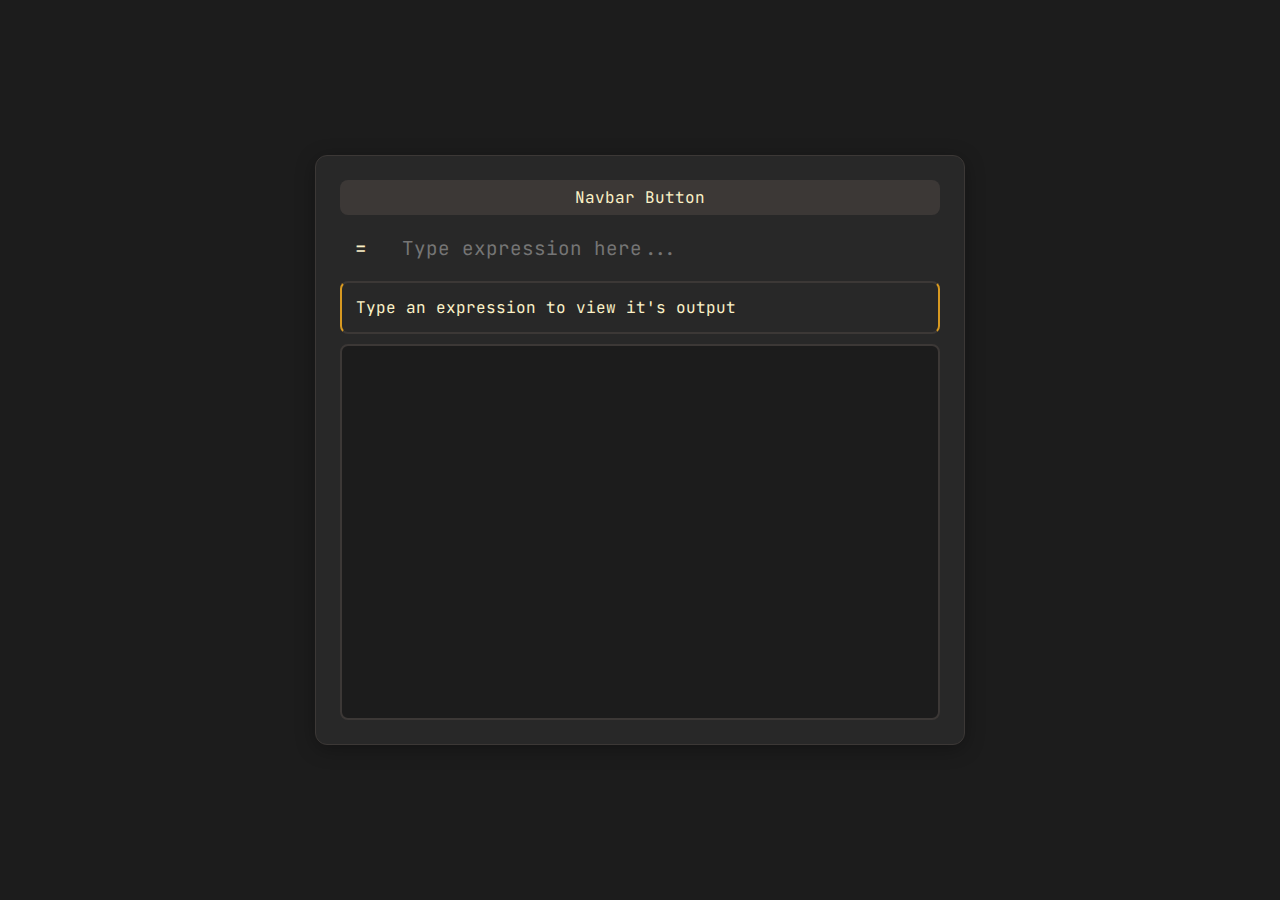
<file: templates/index.html>
<html>
    <head>
        <link rel="stylesheet" href="/static/css/main.css">

        <script src="/static/jquery.js"></script>
        <script type="module" src="/static/js/main.js"></script>
    </head>

    <body>
        <!-- container -->
        <div id="calculator-container">
            <!-- navbar -->
            <div id="navbar-container">
                <button class="navbar-button">Navbar Button</button>
            </div>
            
            <!-- input box -->
            <div id="input-container">
                <div id="input-prefix">=</div>
                <input id="input-box" placeholder="Type expression here..."
                    autocomplete="off"
                    autocorrect="off"
                    autocapitalize="off"
                    spellcheck="false"
                >
            </div>
            
            <!-- command suggestions -->
            <!--<div></div>-->

            <!-- output preview -->
            <div id="output-preview">Type an expression to view it's output</div>

            <!-- output history -->
            <div id="output-container">
            </div>
        </div>
    </body>
</html>
</file>
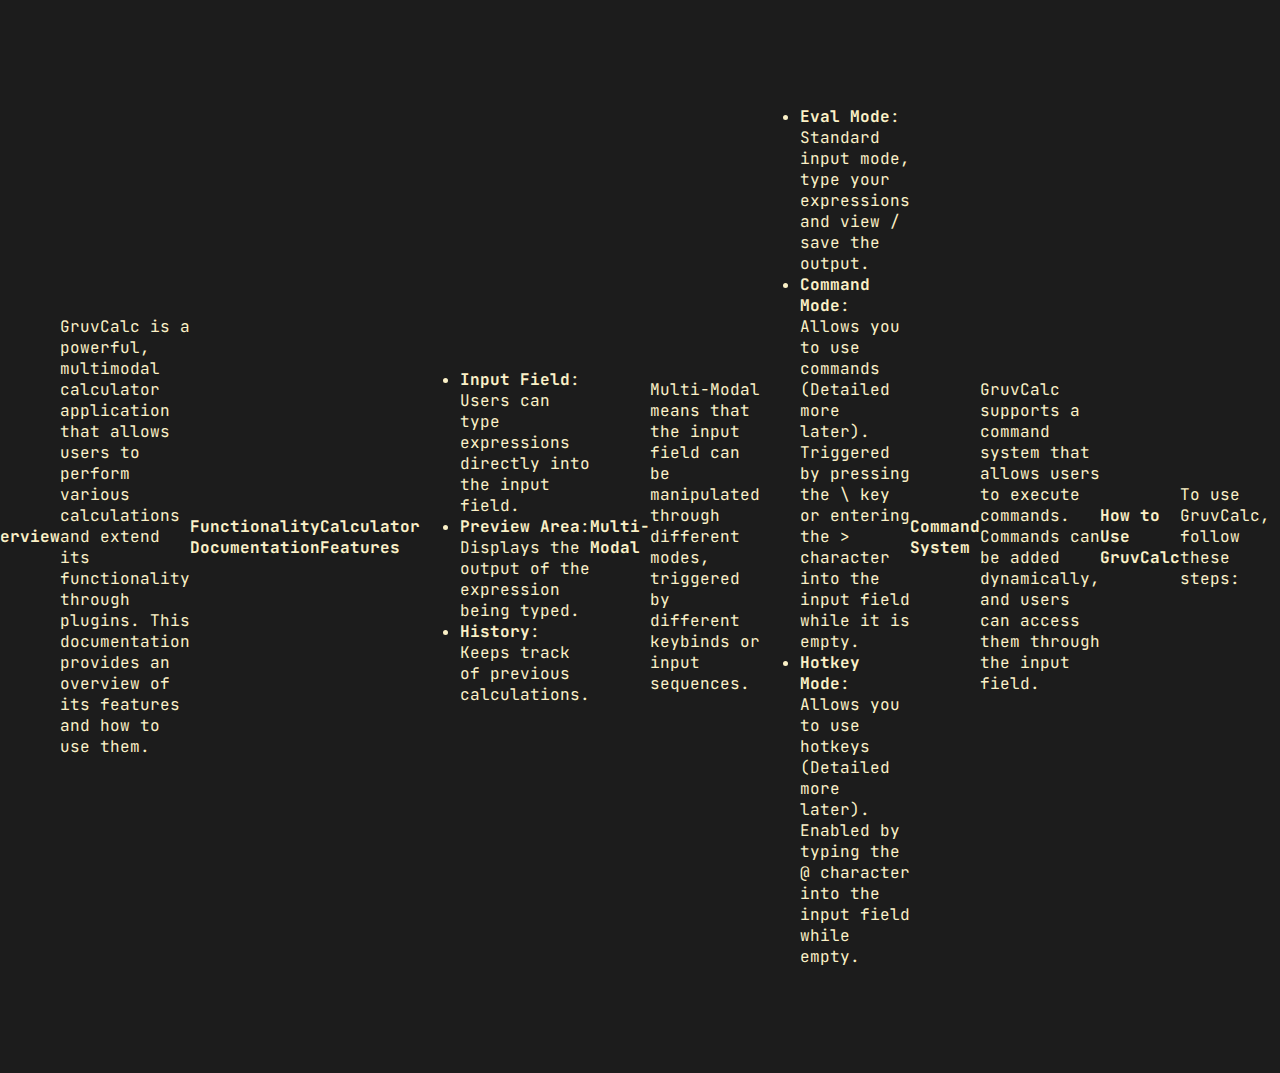
<file: docs/GruvCalc_Documentation.html>
<!DOCTYPE html>
<html lang="en">
<head>
    <meta charset="UTF-8">
    <meta name="viewport" content="width=device-width, initial-scale=1.0">
    <title>GruvCalc Documentation</title>
    <link rel="stylesheet" href="/static/css/base.css">
    <link rel="stylesheet" href="/static/css/main.css">
    <link rel="stylesheet" href="/static/css/modal.css">
</head>
<body>
    <h1>GruvCalc Documentation</h1>

    <h2>Overview</h2>
    <p>GruvCalc is a powerful, multimodal calculator application that allows users to perform various calculations and extend its functionality through plugins. This documentation provides an overview of its features and how to use them.</p>

    <h2>Functionality Documentation</h2>

    <h3>Calculator Features</h3>
    <ul>
        <li><strong>Input Field</strong>: Users can type expressions directly into the input field.</li>
        <li><strong>Preview Area</strong>: Displays the output of the expression being typed.</li>
        <li><strong>History</strong>: Keeps track of previous calculations.</li>
    </ul>

    <h3>Multi-Modal</h3>
    <p>Multi-Modal means that the input field can be manipulated through different modes, triggered by different keybinds or input sequences.</p>
    <ul>
        <li><strong>Eval Mode</strong>: Standard input mode, type your expressions and view / save the output.</li>
        <li><strong>Command Mode</strong>: Allows you to use commands (Detailed more later). Triggered by pressing the \ key or entering the > character into the input field while it is empty.</li>
        <li><strong>Hotkey Mode</strong>: Allows you to use hotkeys (Detailed more later). Enabled by typing the @ character into the input field while empty.</li>
    </ul>

    <h3>Command System</h3>
    <p>GruvCalc supports a command system that allows users to execute commands. Commands can be added dynamically, and users can access them through the input field.</p>

    <h3>How to Use GruvCalc</h3>
    <p>To use GruvCalc, follow these steps:</p>
    <ol>
        <li>Type your mathematical expression in the input field.</li>
        <li>Press Enter to evaluate the expression.</li>
        <li>View the output in the preview area.</li>
        <li>To access commands, type ">", then command name followed by any necessary arguments.</li>
    </ol>
</body>
</html>
</file>
<file: static/css/main.css>
@import url('https://fonts.googleapis.com/css2?family=JetBrains+Mono:ital,wght@0,100..800;1,100..800&display=swap');
@import url('/static/css/navbar.css');
@import url('/static/css/input.css');
@import url('/static/css/preview.css');
@import url('/static/css/output.css');

:root {
    --THEME-bg0: rgb(28,28,28);
    --THEME-bg1: rgb(40,40,40);
    --THEME-bg2: rgb(60, 56, 54);
    --THEME-bg3: rgb(124, 111, 100);

    --THEME-fg: rgb(251, 241, 199);

    --THEME-primary: #d79921;
    --THEME-secondary: #458588;

    --THEME-success: #8ec07c;
    --THEME-error: #cc241d;

    /* COLOR MAP */

    --color-bg0: var(--THEME-bg0);
    --color-bg1: var(--THEME-bg1);
    --color-bg2: var(--THEME-bg2);
    --color-bg3: var(--THEME-bg3);

    --color-fg: var(--THEME-fg);

    --color-error: var(--THEME-error);
    --color-success: var(--THEME-success);

    --color-primary: var(--THEME-primary);
    --color-secondary: var(--THEME-secondary);
}

* {
    font-family: "JetBrains Mono", monospace;
    transition: all 0.25s;
    font-size: 1rem;
    
    color: var(--color-fg);
}

body {
    max-height: 100vh;

    margin: 0;
    
    display: flex;
    justify-content: center;
    align-items: center;
    vertical-align: middle;
    
    color: rgb(251, 241, 199);
    background-color: var(--color-bg0);
}

#calculator-container {
    margin: auto;

    max-width: 600px;
    width: 80%;
    height: 60vh;
    
    padding: 1.5rem;
    
    display: flex;
    flex-direction: column;
    gap: 10px;
    
    background-color: var(--color-bg1);
    box-shadow: rgba(0, 0, 0, 0.3) 0px 4px 20px;
    
    border-radius: 12px;
    border: 1px solid var(--color-bg2);
}
</file>
<file: static/css/base.css>
@import url("https://fonts.googleapis.com/css2?family=Fira+Code:wght@400;500&display=swap");
* {
  font-family: "Fira Code", monospace;
  transition: all ease 0.2s;
}
ol { text-align: left; }
ul { text-align: left; }

body {
  background-color: rgb(40, 40, 40);
  color: rgb(251, 241, 199);
  font-family: "Fira Code", monospace;
  display: flex;
  justify-content: center;
  align-items: center;
  max-height: 100vh;
  margin: 0;
  padding: 10vh;
}
.box {
  background-color: rgb(60, 56, 54);
  border-radius: 8px;
  padding: 10px;
  border: 2px solid rgb(215, 153, 33);
  overflow-y: auto;
  height: 100%;
  box-sizing: border-box;
}
.button {
  background-color: transparent;
  font-family: "Fira Code", monospace;
  color: rgb(251, 241, 199);
  border: none;
  border-radius: 8px;
  padding: 5px 10px;
  cursor: pointer;
  font-size: 16px;
  background-color: rgb(74, 66, 60);
}
.button:hover {
  background-color: rgb(54, 48, 42);
}
.item {
  padding: 0.8rem;
  margin-bottom: 10px;
  background-color: rgb(80, 73, 69);
  border-radius: 6px;
  transition: 0.2s;
}
.item.success {
  border-left: 4px solid rgb(184, 187, 38);
}
.item.none {
  border-left: 4px solid rgb(168, 153, 132);
}
.item.error {
  border-left: 4px solid rgb(251, 73, 52);
  color: rgb(251, 73, 52);
}

.code-block {
  border-radius: 8px;
  padding: 8px;
  text-align: left;
  background-color: rgb(46, 41, 38);
  border: 2px solid #58524f;
  white-space: pre-wrap;
}
</file>
<file: static/css/modal.css>
#modal-container {
    display: none;
    opacity: 0%;

    transition: all 0.25s, display 0s;

    position: fixed;
    top: 0;
    left: 0;
    width: 100%;
    height: 100%;
    background-color: rgba(0, 0, 0, 0.8);
    justify-content: center;
    align-items: center;
}

#modal-body {
    background-color: var(--color-bg1);
    border-radius: 8px;
    border: var(--color-bg2);
    padding: 10px;
	padding-top: 0px;
    width: 60vw;
    height: 80vh;
    color: rgb(251, 241, 199);
}

#modal-title {
    display: flex;
    align-items: center;
    justify-content: space-between;
    
    width: 100%;
    margin-top: -5px;
}

#modal-close-button {
    background-color: var(--color-bg2);
    border: 2px solid var(--color-bg2);

    border-radius: 8px;

    color: rgb(251, 241, 199);
    cursor: pointer;
}

#modal-close-button:hover {
    background-color: rgb(from var(--color-primary) r g b / 30%);
    
    border: 2px solid var(--color-primary);
    cursor: pointer;
}

#modal-content {
    height: 100%;
    overflow-y: auto;
}

/* --------------------------------------------------------------------- */

.block {
    padding: 10px;

    border-radius: 8px;
    border: 2px solid var(--color-bg2);

    background-color: var(--color-bg0);
}

.item {
    --ITEM-accent: var(--color-primary);

    padding: 10px;

    border-radius: 8px;
    border: 2px solid var(--color-bg2);
    border-left-color: var(--ITEM-accent);
    border-right-color: var(--ITEM-accent);

    background-color: var(--color-bg1);

    &.active { background-color: rgb(from var(--ITEM-accent) r g b / 10%); }
}

.title {
    margin-top: 0px;
}

.subtitle {
    margin-top: -1.5em;
    margin-bottom: 0px;
    font-style: italic;
    font-weight: normal;

    color: var(--color-fg1);
}

.button {
    background-color: var(--color-bg2);
    border: 2px solid var(--color-bg2);

    border-radius: 8px;

    color: rgb(251, 241, 199);
    cursor: pointer;
}

.button:hover {
    background-color: rgb(from var(--color-primary) r g b / 30%);
    
    border: 2px solid var(--color-primary);
    cursor: pointer;
}
</file>
